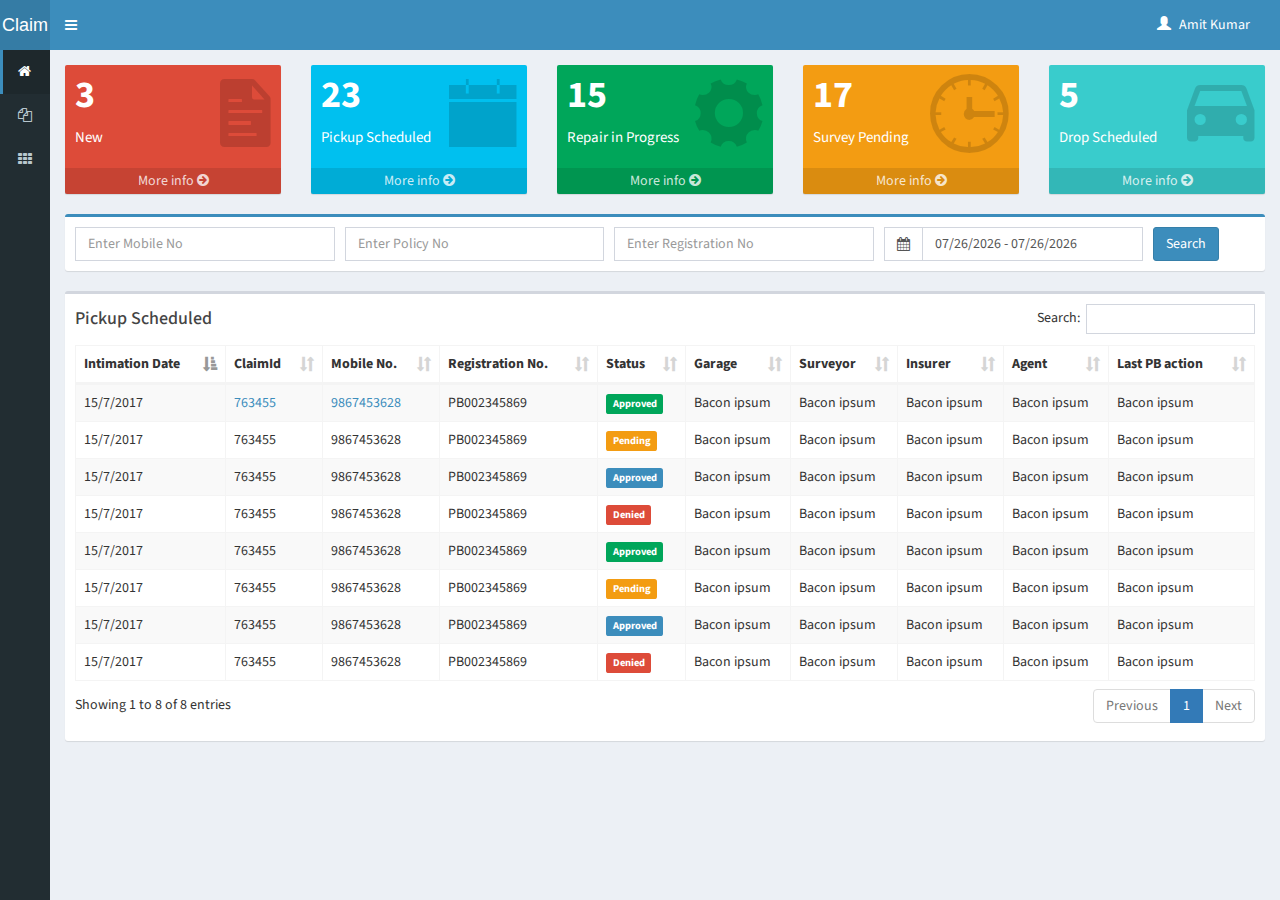
<file: index.html>
﻿<!DOCTYPE html>
<html>
    <head>
    <meta charset="utf-8">
    <meta http-equiv="X-UA-Compatible" content="IE=edge">
    <title>Claim | Dashboard</title>
    <meta content="width=device-width, initial-scale=1, maximum-scale=1, user-scalable=no" name="viewport">
    <link rel="stylesheet" href="Content/css/bootstrap.min.css">
    <link rel="stylesheet" href="Content/css/dataTables.bootstrap.min.css">
    <link rel="stylesheet" href="Content/css/style.css">
    <link rel="stylesheet" href="Content/css/font-awesome.min.css">
    <link rel="stylesheet" href="Content/css/ionicons.min.css">
    <link rel="stylesheet" href="Content/css/AdminLTE.min.css">
    <link rel="stylesheet" href="Content/css/_all-skins.min.css">
    <link rel="stylesheet" href="Content/css/daterangepicker.css">
    <link rel="stylesheet" href="https://fonts.googleapis.com/css?family=Source+Sans+Pro:300,400,600,700,300italic,400italic,600italic">
    <script src="Content/js/jquery.min.js"></script>
    <script src="Content/js/jquery-ui.min.js"></script>
    <script src="Content/js/bootstrap.min.js"></script>
    <script src="Content/js/jquery.dataTables.min.js"></script>
    <script src="Content/js/dataTables.bootstrap.min.js"></script>
    <script src="Content/js/moment.min.js"></script>
    <script src="Content/js/daterangepicker.js"></script>
    <script src="Content/js/adminlte.min.js"></script>
    <script>
        $(function () {
            $('#reservation').daterangepicker()
            $('#example1').DataTable()
        })
    </script>
    </head>
    <body class="hold-transition skin-blue sidebar-mini sidebar-collapse">
    <div class="wrapper">
      <header class="main-header"> <a href="index.html" class="logo"> <span class="logo-mini">Claim</span> <span class="logo-lg">Claim Assistance</span> </a>
        <nav class="navbar navbar-static-top"> <a href="#" class="sidebar-toggle" data-toggle="push-menu" role="button"> <span class="sr-only">Toggle navigation</span> </a>
          <div class="navbar-custom-menu">
            <ul class="nav navbar-nav">
              <li class="dropdown user user-menu"> <a href="#" class="dropdown-toggle" data-toggle="dropdown"> <i class="glyphicon glyphicon-user"></i> <span class="hidden-xs">Amit Kumar</span> </a>
                <ul class="dropdown-menu">
                  <li class="user-footer">
                    <div class="pull-right"> <a href="login.html"><i class="fa fa-sign-out"></i> Sign out</a> </div>
                  </li>
                </ul>
              </li>
            </ul>
          </div>
        </nav>
      </header>
      <aside class="main-sidebar">
        <section class="sidebar">
          <ul class="sidebar-menu" data-widget="tree">
            <li class="active treeview"> <a href="index.html"> <i class="fa fa-home"></i> <span>Home</span> </a> </li>
            <li class="treeview"> <a href="#"> <i class="fa fa-files-o"></i> <span>Sample 1</span> </a> </li>
            <li> <a href="#"> <i class="fa fa-th"></i> <span>Sample 2</span> </a> </li>
          </ul>
        </section>
      </aside>
      <div class="content-wrapper">
        <section class="content dashboard_table">
          <div class="row">
          <div class="col-lg-3 col-xs-6 small_block">
              <div class="small-box bg-red">
                <div class="inner">
                  <h3>3</h3>
                  <p>New</p>
                </div>
                <div class="icon"> <i class="ion ion-document-text"></i> </div>
                <a href="dashboard_new.html" class="small-box-footer">More info <i class="fa fa-arrow-circle-right"></i></a> </div>
            </div>
            <div class="col-lg-3 col-xs-6 small_block">
              <div class="small-box bg-aqua">
                <div class="inner">
                  <h3>23</h3>
                  <p>Pickup Scheduled</p>
                </div>
                <div class="icon"> <i class="ion ion-ios-calendar"></i> </div>
                <a href="index.html" class="small-box-footer">More info <i class="fa fa-arrow-circle-right"></i></a> </div>
            </div>
            <div class="col-lg-3 col-xs-6 small_block">
              <div class="small-box bg-green">
                <div class="inner">
                  <h3>15</h3>
                  <p>Repair in Progress</p>
                </div>
                <div class="icon"> <i class="ion ion-ios-gear"></i> </div>
                <a href="index.html" class="small-box-footer">More info <i class="fa fa-arrow-circle-right"></i></a> </div>
            </div>
            <div class="col-lg-3 col-xs-6 small_block">
              <div class="small-box bg-yellow">
                <div class="inner">
                  <h3>17</h3>
                  <p>Survey Pending</p>
                </div>
                <div class="icon"> <i class="ion ion-clock"></i> </div>
                <a href="index.html" class="small-box-footer">More info <i class="fa fa-arrow-circle-right"></i></a> </div>
            </div>
            
            <div class="col-lg-3 col-xs-6 small_block">
              <div class="small-box bg-teal">
                <div class="inner">
                  <h3>5</h3>
                  <p>Drop Scheduled</p>
                </div>
                <div class="icon"> <i class="ion ion-android-car"></i> </div>
                <a href="index.html" class="small-box-footer">More info <i class="fa fa-arrow-circle-right"></i></a> </div>
            </div>
          </div>
          <div class="row">
            <div class="col-xs-12">
              <div class="box box-primary">
                <form role="form">
                  <div class="box-body">
                    <div class="form-group filter_block">
                      <input type="mobile" class="form-control" id="exampleInputMobile1" placeholder="Enter Mobile No">
                    </div>
                    <div class="form-group filter_block">
                      <input type="text" class="form-control" id="exampleInputMobile1" placeholder="Enter Policy No">
                    </div>
                    <div class="form-group filter_block">
                      <input type="text" class="form-control" id="exampleInputMobile1" placeholder="Enter Registration No">
                    </div>
                    <div class="form-group filter_block">
                      <div class="input-group">
                        <div class="input-group-addon"> <i class="fa fa-calendar"></i> </div>
                        <input type="text" class="form-control pull-right" id="reservation" placeholder="Intimation Date">
                      </div>
                    </div>
                    <div class="form-group filter_block submit_button">
                      <button type="submit" class="btn btn-primary">Search</button>
                    </div>
                  </div>
                </form>
              </div>
              <div class="box">
                <div class="box-header table_header table_hd">
                  <h3 class="box-title">Pickup Scheduled</h3>
                </div>
                <div class="box-body">
                  <table id="example1" class="table table-bordered table-striped">
                    <thead>
                      <tr>
                        <th>Intimation Date</th>
                        <th>ClaimId</th>
                        <th>Mobile No.</th>
                        <th>Registration No.</th>
                        <th>Status</th>
                        <th>Garage</th>
                        <th>Surveyor</th>
                        <th>Insurer</th>
                        <th>Agent</th>
                        <th>Last PB action</th>
                      </tr>
                    </thead>
                    <tbody>
                      <tr>
                        <td>15/7/2017</td>
                        <td><a href="claim_status.html">763455</a></td>
                        <td><a href="customer_view.html">9867453628</a></td>
                        <td>PB002345869</td>
                        <td><span class="label label-success">Approved</span></td>
                        <td>Bacon ipsum</td>
                        <td>Bacon ipsum</td>
                        <td>Bacon ipsum</td>
                        <td>Bacon ipsum</td>
                        <td>Bacon ipsum</td>
                      </tr>
                      <tr>
                        <td>15/7/2017</td>
                        <td>763455</td>
                        <td>9867453628</td>
                        <td>PB002345869</td>
                        <td><span class="label label-warning">Pending</span></td>
                        <td>Bacon ipsum</td>
                        <td>Bacon ipsum</td>
                        <td>Bacon ipsum</td>
                        <td>Bacon ipsum</td>
                        <td>Bacon ipsum</td>
                      </tr>
                      <tr>
                        <td>15/7/2017</td>
                        <td>763455</td>
                        <td>9867453628</td>
                        <td>PB002345869</td>
                        <td><span class="label label-primary">Approved</span></td>
                        <td>Bacon ipsum</td>
                        <td>Bacon ipsum</td>
                        <td>Bacon ipsum</td>
                        <td>Bacon ipsum</td>
                        <td>Bacon ipsum</td>
                      </tr>
                      <tr>
                        <td>15/7/2017</td>
                        <td>763455</td>
                        <td>9867453628</td>
                        <td>PB002345869</td>
                        <td><span class="label label-danger">Denied</span></td>
                        <td>Bacon ipsum</td>
                        <td>Bacon ipsum</td>
                        <td>Bacon ipsum</td>
                        <td>Bacon ipsum</td>
                        <td>Bacon ipsum</td>
                      </tr>
                      <tr>
                        <td>15/7/2017</td>
                        <td>763455</td>
                        <td>9867453628</td>
                        <td>PB002345869</td>
                        <td><span class="label label-success">Approved</span></td>
                        <td>Bacon ipsum</td>
                        <td>Bacon ipsum</td>
                        <td>Bacon ipsum</td>
                        <td>Bacon ipsum</td>
                        <td>Bacon ipsum</td>
                      </tr>
                      <tr>
                        <td>15/7/2017</td>
                        <td>763455</td>
                        <td>9867453628</td>
                        <td>PB002345869</td>
                        <td><span class="label label-warning">Pending</span></td>
                        <td>Bacon ipsum</td>
                        <td>Bacon ipsum</td>
                        <td>Bacon ipsum</td>
                        <td>Bacon ipsum</td>
                        <td>Bacon ipsum</td>
                      </tr>
                      <tr>
                        <td>15/7/2017</td>
                        <td>763455</td>
                        <td>9867453628</td>
                        <td>PB002345869</td>
                        <td><span class="label label-primary">Approved</span></td>
                        <td>Bacon ipsum</td>
                        <td>Bacon ipsum</td>
                        <td>Bacon ipsum</td>
                        <td>Bacon ipsum</td>
                        <td>Bacon ipsum</td>
                      </tr>
                      <tr>
                        <td>15/7/2017</td>
                        <td>763455</td>
                        <td>9867453628</td>
                        <td>PB002345869</td>
                        <td><span class="label label-danger">Denied</span></td>
                        <td>Bacon ipsum</td>
                        <td>Bacon ipsum</td>
                        <td>Bacon ipsum</td>
                        <td>Bacon ipsum</td>
                        <td>Bacon ipsum</td>
                      </tr>
                    </tbody>
                  </table>
                </div>
              </div>
            </div>
          </div>
        </section>
      </div>
      <div class="control-sidebar-bg"></div>
    </div>
</body>
</html>
</file>
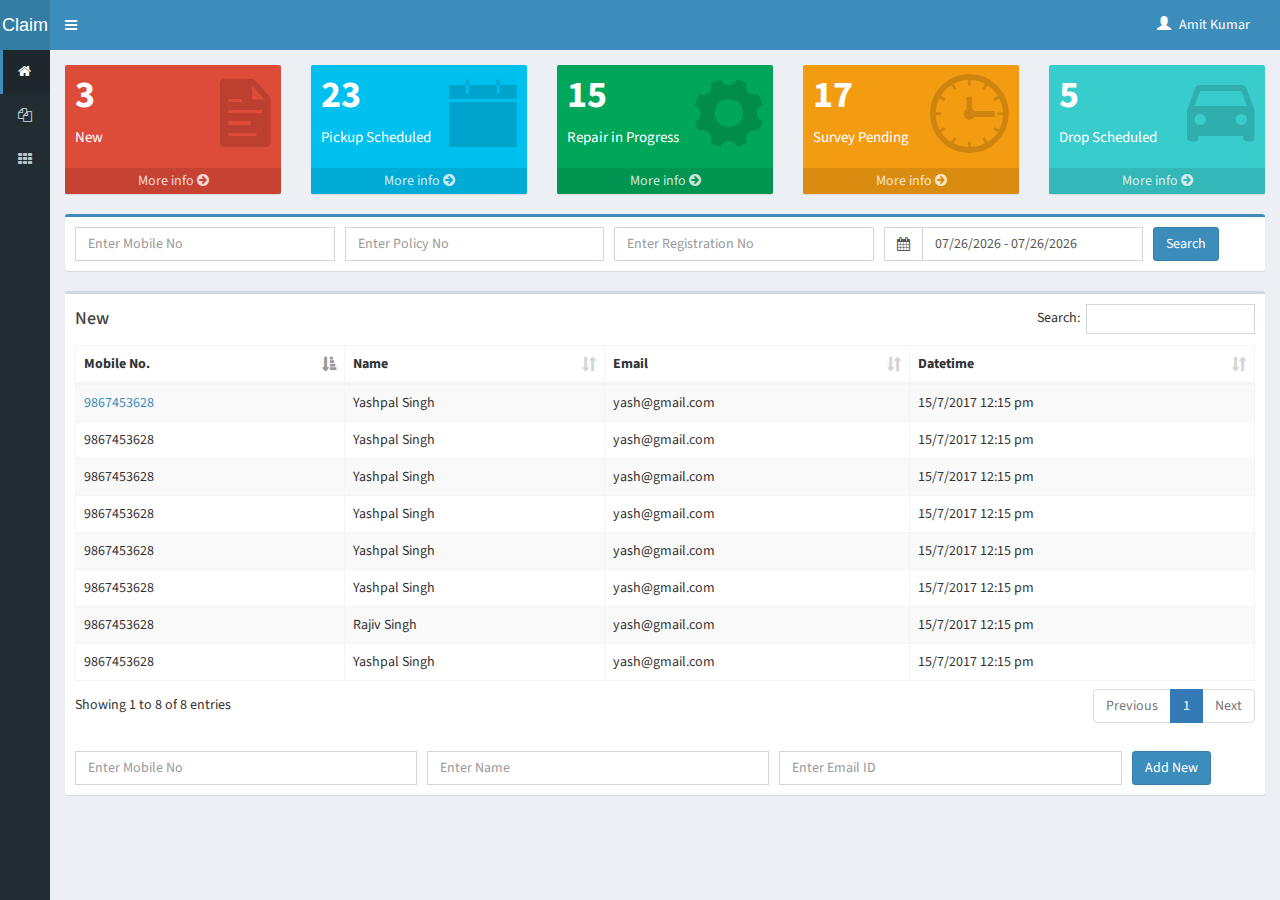
<file: dashboard_new.html>
﻿<!DOCTYPE html>
<html>
    <head>
    <meta charset="utf-8">
    <meta http-equiv="X-UA-Compatible" content="IE=edge">
    <title>Claim | Dashboard</title>
    <meta content="width=device-width, initial-scale=1, maximum-scale=1, user-scalable=no" name="viewport">
    <link rel="stylesheet" href="Content/css/bootstrap.min.css">
    <link rel="stylesheet" href="Content/css/dataTables.bootstrap.min.css">
    <link rel="stylesheet" href="Content/css/style.css">
    <link rel="stylesheet" href="Content/css/font-awesome.min.css">
    <link rel="stylesheet" href="Content/css/ionicons.min.css">
    <link rel="stylesheet" href="Content/css/AdminLTE.min.css">
    <link rel="stylesheet" href="Content/css/_all-skins.min.css">
    <link rel="stylesheet" href="Content/css/daterangepicker.css">
    <link rel="stylesheet" href="https://fonts.googleapis.com/css?family=Source+Sans+Pro:300,400,600,700,300italic,400italic,600italic">
    <script src="Content/js/jquery.min.js"></script>
    <script src="Content/js/jquery-ui.min.js"></script>
    <script src="Content/js/bootstrap.min.js"></script>
    <script src="Content/js/jquery.dataTables.min.js"></script>
    <script src="Content/js/dataTables.bootstrap.min.js"></script>
    <script src="Content/js/moment.min.js"></script>
    <script src="Content/js/daterangepicker.js"></script>
    <script src="Content/js/adminlte.min.js"></script>
    <script>
        $(function () {
            $('#reservation').daterangepicker()
            $('#example1').DataTable()
        })
    </script>
    </head>
    <body class="hold-transition skin-blue sidebar-mini sidebar-collapse">
    <div class="wrapper">
      <header class="main-header"> <a href="index.html" class="logo"> <span class="logo-mini">Claim</span> <span class="logo-lg">Claim Assistance</span> </a>
        <nav class="navbar navbar-static-top"> <a href="#" class="sidebar-toggle" data-toggle="push-menu" role="button"> <span class="sr-only">Toggle navigation</span> </a>
          <div class="navbar-custom-menu">
            <ul class="nav navbar-nav">
              <li class="dropdown user user-menu"> <a href="#" class="dropdown-toggle" data-toggle="dropdown"> <i class="glyphicon glyphicon-user"></i> <span class="hidden-xs">Amit Kumar</span> </a>
                <ul class="dropdown-menu">
                  <li class="user-footer">
                    <div class="pull-right"> <a href="login.html"><i class="fa fa-sign-out"></i> Sign out</a> </div>
                  </li>
                </ul>
              </li>
            </ul>
          </div>
        </nav>
      </header>
      <aside class="main-sidebar">
        <section class="sidebar">
         <ul class="sidebar-menu" data-widget="tree">
            <li class="active treeview"> <a href="index.html"> <i class="fa fa-home"></i> <span>Home</span> </a> </li>
            <li class="treeview"> <a href="#"> <i class="fa fa-files-o"></i> <span>Sample 1</span> </a> </li>
            <li> <a href="#"> <i class="fa fa-th"></i> <span>Sample 2</span> </a> </li>
          </ul>
      </aside>
      <div class="content-wrapper">
        <section class="content dashboard_table">
          <div class="row">
          <div class="col-lg-3 col-xs-6 small_block">
              <div class="small-box bg-red">
                <div class="inner">
                  <h3>3</h3>
                  <p>New</p>
                </div>
                <div class="icon"> <i class="ion ion-document-text"></i> </div>
                <a href="dashboard_new.html" class="small-box-footer">More info <i class="fa fa-arrow-circle-right"></i></a> </div>
            </div>
            <div class="col-lg-3 col-xs-6 small_block">
              <div class="small-box bg-aqua">
                <div class="inner">
                  <h3>23</h3>
                  <p>Pickup Scheduled</p>
                </div>
                <div class="icon"> <i class="ion ion-ios-calendar"></i> </div>
                <a href="index.html" class="small-box-footer">More info <i class="fa fa-arrow-circle-right"></i></a> </div>
            </div>
            <div class="col-lg-3 col-xs-6 small_block">
              <div class="small-box bg-green">
                <div class="inner">
                  <h3>15</h3>
                  <p>Repair in Progress</p>
                </div>
                <div class="icon"> <i class="ion ion-ios-gear"></i> </div>
                <a href="index.html" class="small-box-footer">More info <i class="fa fa-arrow-circle-right"></i></a> </div>
            </div>
            <div class="col-lg-3 col-xs-6 small_block">
              <div class="small-box bg-yellow">
                <div class="inner">
                  <h3>17</h3>
                  <p>Survey Pending</p>
                </div>
                <div class="icon"> <i class="ion ion-clock"></i> </div>
                <a href="index.html" class="small-box-footer">More info <i class="fa fa-arrow-circle-right"></i></a> </div>
            </div>
            
            <div class="col-lg-3 col-xs-6 small_block">
              <div class="small-box bg-teal">
                <div class="inner">
                  <h3>5</h3>
                  <p>Drop Scheduled</p>
                </div>
                <div class="icon"> <i class="ion ion-android-car"></i> </div>
                <a href="index.html" class="small-box-footer">More info <i class="fa fa-arrow-circle-right"></i></a> </div>
            </div>
          </div>
          <div class="row">
            <div class="col-xs-12">
              <div class="box box-primary">
                <form role="form">
                  <div class="box-body">
                    <div class="form-group filter_block">
                      <input type="mobile" class="form-control" id="exampleInputMobile1" placeholder="Enter Mobile No">
                    </div>
                    <div class="form-group filter_block">
                      <input type="text" class="form-control" id="exampleInputMobile1" placeholder="Enter Policy No">
                    </div>
                    <div class="form-group filter_block">
                      <input type="text" class="form-control" id="exampleInputMobile1" placeholder="Enter Registration No">
                    </div>
                    <div class="form-group filter_block">
                      <div class="input-group">
                        <div class="input-group-addon"> <i class="fa fa-calendar"></i> </div>
                        <input type="text" class="form-control pull-right" id="reservation" placeholder="Intimation Date">
                      </div>
                    </div>
                    <div class="form-group filter_block submit_button">
                      <button type="submit" class="btn btn-primary">Search</button>
                    </div>
                  </div>
                </form>
              </div>
              <div class="box">
                <div class="box-header table_header table_hd">
                  <h3 class="box-title">New</h3>
                </div>
                <div class="box-body">
                  <table id="example1" class="table table-bordered table-striped">
                    <thead>
                      <tr>
                        <th>Mobile No.</th>
                        <th>Name</th>
                        <th>Email</th>
                        <th>Datetime</th>
                      </tr>
                    </thead>
                    <tbody>
                      <tr>
                        <td><a href="claim_registration.html">9867453628</a></td>
                        <td>Yashpal Singh</td>
                        <td>yash@gmail.com</td>
                        <td>15/7/2017 12:15 pm</td>
                      </tr>
                      <tr>
                        <td>9867453628</td>
                        <td>Yashpal Singh</td>
                        <td>yash@gmail.com</td>
                        <td>15/7/2017 12:15 pm</td>
                      </tr>
                      <tr>
                        <td>9867453628</td>
                        <td>Yashpal Singh</td>
                        <td>yash@gmail.com</td>
                        <td>15/7/2017 12:15 pm</td>
                      </tr>
                      <tr>
                        <td>9867453628</td>
                        <td>Yashpal Singh</td>
                        <td>yash@gmail.com</td>
                        <td>15/7/2017 12:15 pm</td>
                      </tr>
                      <tr>
                        <td>9867453628</td>
                        <td>Yashpal Singh</td>
                        <td>yash@gmail.com</td>
                        <td>15/7/2017 12:15 pm</td>
                      </tr>
                      <tr>
                        <td>9867453628</td>
                        <td>Yashpal Singh</td>
                        <td>yash@gmail.com</td>
                        <td>15/7/2017 12:15 pm</td>
                      </tr>
                      <tr>
                        <td>9867453628</td>
                        <td>Rajiv Singh</td>
                        <td>yash@gmail.com</td>
                        <td>15/7/2017 12:15 pm</td>
                      </tr>
                      <tr>
                        <td>9867453628</td>
                        <td>Yashpal Singh</td>
                        <td>yash@gmail.com</td>
                        <td>15/7/2017 12:15 pm</td>
                      </tr>
                    </tbody>
                  </table>
                </div>
                <form role="form">
                  <div class="box-body">
                  <div class="form-group filter_blocknew">
                      <input type="mobile" class="form-control" id="exampleInputMobile1" placeholder="Enter Mobile No">
                    </div>
                    <div class="form-group filter_blocknew">
                      <input type="text" class="form-control" id="exampleInputMobile1" placeholder="Enter Name">
                    </div>
                    
                    <div class="form-group filter_blocknew">
                      <input type="text" class="form-control" id="exampleInputMobile1" placeholder="Enter Email ID">
                    </div>
                    <div class="form-group filter_block submit_button">
                      <button type="submit" class="btn btn-primary">Add New</button>
                    </div>
                  </div>
                </form>
              </div>
            </div>
          </div>
        </section>
      </div>
      <div class="control-sidebar-bg"></div>
    </div>
    
</body>
</html>
</file>
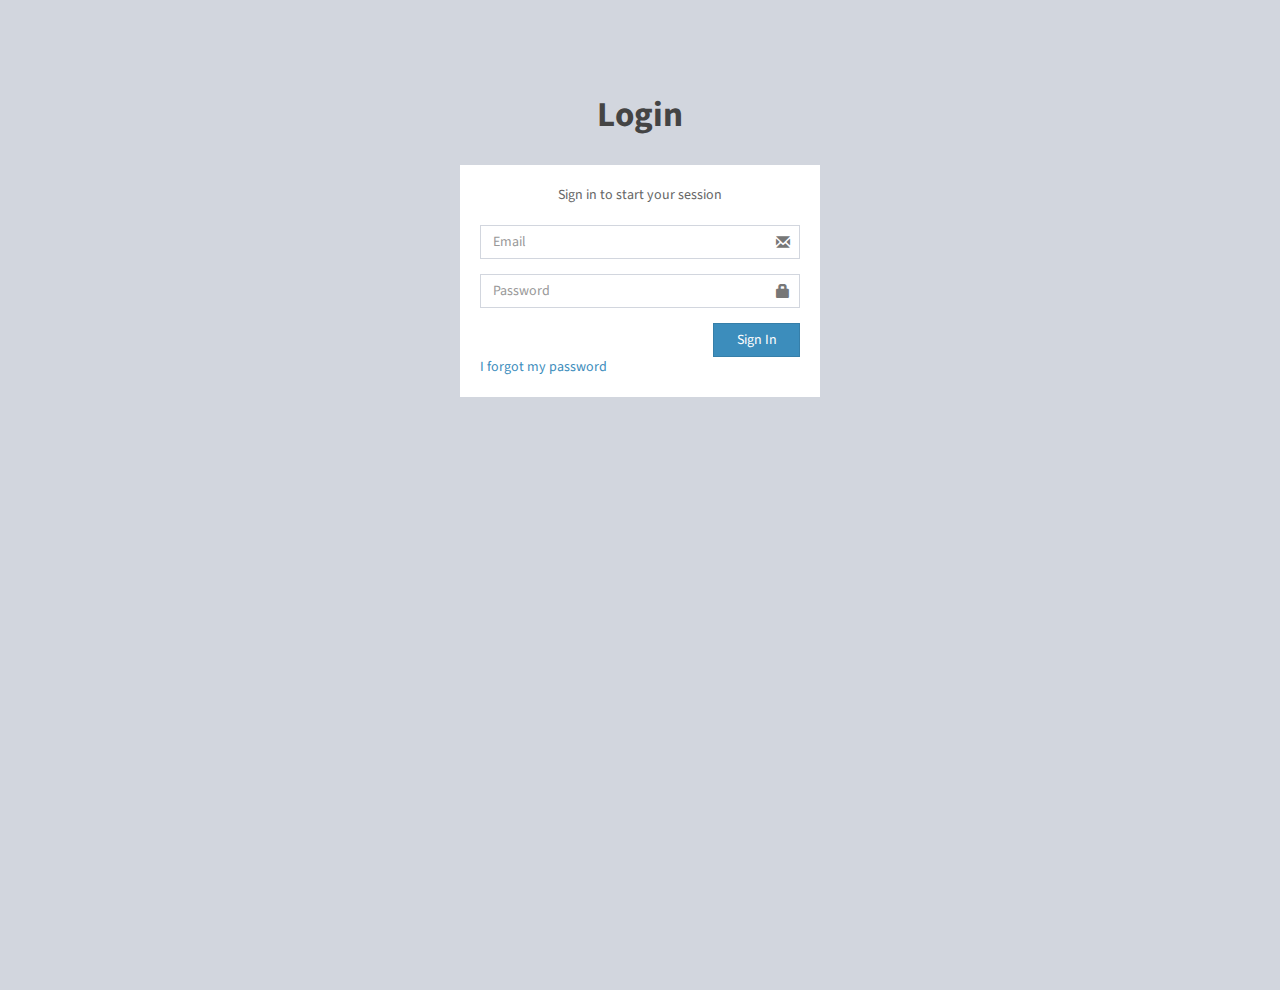
<file: login.html>
﻿<!DOCTYPE html>
<html>
<head>
    <meta charset="utf-8">
    <meta http-equiv="X-UA-Compatible" content="IE=edge">
    <title>Policybazaar.com | Log in</title>
    <meta content="width=device-width, initial-scale=1, maximum-scale=1, user-scalable=no" name="viewport">
    <link rel="stylesheet" href="Content/css/bootstrap.min.css">
    <link rel="stylesheet" href="Content/css/font-awesome.min.css">
    <link rel="stylesheet" href="Content/css/AdminLTE.min.css">

    <script src="Content/js/jquery.min.js"></script>
    <script src="Content/js/bootstrap.min.js"></script>

    <!--[if lt IE 9]>
    <script src="https://oss.maxcdn.com/html5shiv/3.7.3/html5shiv.min.js"></script>
    <script src="https://oss.maxcdn.com/respond/1.4.2/respond.min.js"></script>
    <![endif]-->
    <!-- Google Font -->
    <link rel="stylesheet" href="https://fonts.googleapis.com/css?family=Source+Sans+Pro:300,400,600,700,300italic,400italic,600italic">
</head>
<body class="hold-transition login-page">
    <div class="login-box">
        <div class="login-logo">
            <a href="login.html"><b>Login</b></a>
        </div>
        <div class="login-box-body">
            <p class="login-box-msg">Sign in to start your session</p>
            <form>
                <div class="form-group has-feedback">
                    <input type="email" class="form-control" placeholder="Email">
                    <span class="glyphicon glyphicon-envelope form-control-feedback"></span>
                </div>
                <div class="form-group has-feedback">
                    <input type="password" class="form-control" placeholder="Password">
                    <span class="glyphicon glyphicon-lock form-control-feedback"></span>
                </div>
                <div class="row">
                    <div class="col-xs-8">
                    </div>
                    <div class="col-xs-4">
                        <!--<button type="submit" class="btn btn-primary btn-block btn-flat">Sign In</button>-->
                        <a href="index.html" class="btn btn-primary btn-block btn-flat">Sign In</a>
                    </div>
                </div>
            </form>
            <a href="#">I forgot my password</a><br>
        </div>
    </div>
</body>
</html>
</file>
<file: Content/css/style.css>
@charset "utf-8";
/* CSS Document */

.small_block{width: 20%;}
.dataTables_length{ display:none;}
.blue_bg{ background-color: #3c8dbc !important;}
.table_header{position: absolute;top: 6px;}
.filter_block{ width:22%; float: left;margin: 0 10px 0 0;}
.submit_button{width: auto; margin: 0;}
.table_hd{ position:absolute !important;}
.data_block{ height:auto;}
.navbar-custom-menu{    margin: 0 15px 0 0;}
.navbar-custom-menu>.navbar-nav>li>.dropdown-menu{ width:200px !important;}
.pull-right{text-align: left;display: block;width:100%;}
.pull-right a i{ margin:0 0 0 0;}
.radio_button{position:relative; display: inline; margin-top: 10px; margin-bottom:10px; margin:0 30px 0 0;}
.radio_button label{ font-weight:normal;}
.radio_button input[type=radio]{margin: 0; margin-top:0; line-height: normal; vertical-align: middle;}
.radio_btn{ margin:0 10px 0 0;}
.topfilter_block{ margin-bottom:0;line-height: 46px;}
.input_block{ margin-bottom:0;margin: 6px 0 0 0;}
.submit_nw_btn{/*padding: 6px 19px;*/margin: 0 4px 0 0; padding:6px 22px;}
.select_data{text-align: center;border-top: none;padding-top: 0;}
.register_block{ position: relative; margin: 11px 0 0 0;text-align: center;}
.or_text{ font-size: 18px;position: absolute;left: 46%;top: -28%; background: #ececec;border-radius: 100%;padding: 7px 10px;}
.register_button{ margin:20px 0 10px 0;}
.data_search{ margin-bottom:30px;}
.pull-right-data{text-align: left;float: right;}
.customer_data{padding-left: 0;margin-bottom: 0;}
.customer_data>.list-group-item{position: relative;display: block;padding: 6px 15px;margin-bottom: -1px;background-color: #fff;border: 1px solid #ddd; border-left: 1px solid #ddd !important; border-right:1px solid #ddd !important;  padding-left:7px !important; padding-right:7px !important;}
.data_block{ padding:0 !important;}
.checkbox>label{padding-left:0 !important;}
.checkbox>label>div.icheckbox_flat-green{ margin-right: 7px;}
.garage_blockright{display: inline-block; float: right;}
.garage_block{ display:inline-block;}
.call_icon{ font-size:19px !important;position: absolute; right: 30px; top: 6px; color:#00a65a !important; cursor:pointer;}
.dashboard_table{ padding:15px!important;}
.filter_blocknew {width:29%;float: left;margin: 0 10px 0 0;}
.button_sec{ width: 10%;display: inline-block;text-align: center; margin: 10px 0;}
.submit_block{text-align: center;}
.floating_block{position:fixed; width:22%;}
.customer_viewsearch{float: right;width: auto; margin: 10px 0;}
.filter_txt{text-align: left;padding: 0 8px 0 0;font-weight: 600;}
.data_mode{display: block;}
</file>
<file: Content/css/daterangepicker.css>
.daterangepicker {
  position: absolute;
  color: inherit;
  background-color: #fff;
  border-radius: 4px;
  width: 278px;
  padding: 4px;
  margin-top: 1px;
  top: 100px;
  left: 20px;
  /* Calendars */ }
  .daterangepicker:before, .daterangepicker:after {
    position: absolute;
    display: inline-block;
    border-bottom-color: rgba(0, 0, 0, 0.2);
    content: ''; }
  .daterangepicker:before {
    top: -7px;
    border-right: 7px solid transparent;
    border-left: 7px solid transparent;
    border-bottom: 7px solid #ccc; }
  .daterangepicker:after {
    top: -6px;
    border-right: 6px solid transparent;
    border-bottom: 6px solid #fff;
    border-left: 6px solid transparent; }
  .daterangepicker.opensleft:before {
    right: 9px; }
  .daterangepicker.opensleft:after {
    right: 10px; }
  .daterangepicker.openscenter:before {
    left: 0;
    right: 0;
    width: 0;
    margin-left: auto;
    margin-right: auto; }
  .daterangepicker.openscenter:after {
    left: 0;
    right: 0;
    width: 0;
    margin-left: auto;
    margin-right: auto; }
  .daterangepicker.opensright:before {
    left: 9px; }
  .daterangepicker.opensright:after {
    left: 10px; }
  .daterangepicker.dropup {
    margin-top: -5px; }
    .daterangepicker.dropup:before {
      top: initial;
      bottom: -7px;
      border-bottom: initial;
      border-top: 7px solid #ccc; }
    .daterangepicker.dropup:after {
      top: initial;
      bottom: -6px;
      border-bottom: initial;
      border-top: 6px solid #fff; }
  .daterangepicker.dropdown-menu {
    max-width: none;
    z-index: 3001; }
  .daterangepicker.single .ranges, .daterangepicker.single .calendar {
    float: none; }
  .daterangepicker.show-calendar .calendar {
    display: block; }
  .daterangepicker .calendar {
    display: none;
    max-width: 270px;
    margin: 4px; }
    .daterangepicker .calendar.single .calendar-table {
      border: none; }
    .daterangepicker .calendar th, .daterangepicker .calendar td {
      white-space: nowrap;
      text-align: center;
      min-width: 32px; }
  .daterangepicker .calendar-table {
    border: 1px solid #fff;
    padding: 4px;
    border-radius: 4px;
    background-color: #fff; }
  .daterangepicker table {
    width: 100%;
    margin: 0; }
  .daterangepicker td, .daterangepicker th {
    text-align: center;
    width: 20px;
    height: 20px;
    border-radius: 4px;
    border: 1px solid transparent;
    white-space: nowrap;
    cursor: pointer; }
    .daterangepicker td.available:hover, .daterangepicker th.available:hover {
      background-color: #eee;
      border-color: transparent;
      color: inherit; }
    .daterangepicker td.week, .daterangepicker th.week {
      font-size: 80%;
      color: #ccc; }
  .daterangepicker td.off, .daterangepicker td.off.in-range, .daterangepicker td.off.start-date, .daterangepicker td.off.end-date {
    background-color: #fff;
    border-color: transparent;
    color: #999; }
  .daterangepicker td.in-range {
    background-color: #ebf4f8;
    border-color: transparent;
    color: #000;
    border-radius: 0; }
  .daterangepicker td.start-date {
    border-radius: 4px 0 0 4px; }
  .daterangepicker td.end-date {
    border-radius: 0 4px 4px 0; }
  .daterangepicker td.start-date.end-date {
    border-radius: 4px; }
  .daterangepicker td.active, .daterangepicker td.active:hover {
    background-color: #357ebd;
    border-color: transparent;
    color: #fff; }
  .daterangepicker th.month {
    width: auto; }
  .daterangepicker td.disabled, .daterangepicker option.disabled {
    color: #999;
    cursor: not-allowed;
    text-decoration: line-through; }
  .daterangepicker select.monthselect, .daterangepicker select.yearselect {
    font-size: 12px;
    padding: 1px;
    height: auto;
    margin: 0;
    cursor: default; }
  .daterangepicker select.monthselect {
    margin-right: 2%;
    width: 56%; }
  .daterangepicker select.yearselect {
    width: 40%; }
  .daterangepicker select.hourselect, .daterangepicker select.minuteselect, .daterangepicker select.secondselect, .daterangepicker select.ampmselect {
    width: 50px;
    margin-bottom: 0; }
  .daterangepicker .input-mini {
    border: 1px solid #ccc;
    border-radius: 4px;
    color: #555;
    height: 30px;
    line-height: 30px;
    display: block;
    vertical-align: middle;
    margin: 0 0 5px 0;
    padding: 0 6px 0 28px;
    width: 100%; }
    .daterangepicker .input-mini.active {
      border: 1px solid #08c;
      border-radius: 4px; }
  .daterangepicker .daterangepicker_input {
    position: relative; }
    .daterangepicker .daterangepicker_input i {
      position: absolute;
      left: 8px;
      top: 8px; }
  .daterangepicker.rtl .input-mini {
    padding-right: 28px;
    padding-left: 6px; }
  .daterangepicker.rtl .daterangepicker_input i {
    left: auto;
    right: 8px; }
  .daterangepicker .calendar-time {
    text-align: center;
    margin: 5px auto;
    line-height: 30px;
    position: relative;
    padding-left: 28px; }
    .daterangepicker .calendar-time select.disabled {
      color: #ccc;
      cursor: not-allowed; }

.ranges {
  font-size: 11px;
  float: none;
  margin: 4px;
  text-align: left; }
  .ranges ul {
    list-style: none;
    margin: 0 auto;
    padding: 0;
    width: 100%; }
  .ranges li {
    font-size: 13px;
    background-color: #f5f5f5;
    border: 1px solid #f5f5f5;
    border-radius: 4px;
    color: #08c;
    padding: 3px 12px;
    margin-bottom: 8px;
    cursor: pointer; }
    .ranges li:hover {
      background-color: #08c;
      border: 1px solid #08c;
      color: #fff; }
    .ranges li.active {
      background-color: #08c;
      border: 1px solid #08c;
      color: #fff; }

/*  Larger Screen Styling */
@media (min-width: 564px) {
  .daterangepicker {
    width: auto; }
    .daterangepicker .ranges ul {
      width: 160px; }
    .daterangepicker.single .ranges ul {
      width: 100%; }
    .daterangepicker.single .calendar.left {
      clear: none; }
    .daterangepicker.single.ltr .ranges, .daterangepicker.single.ltr .calendar {
      float: left; }
    .daterangepicker.single.rtl .ranges, .daterangepicker.single.rtl .calendar {
      float: right; }
    .daterangepicker.ltr {
      direction: ltr;
      text-align: left; }
      .daterangepicker.ltr .calendar.left {
        clear: left;
        margin-right: 0; }
        .daterangepicker.ltr .calendar.left .calendar-table {
          border-right: none;
          border-top-right-radius: 0;
          border-bottom-right-radius: 0; }
      .daterangepicker.ltr .calendar.right {
        margin-left: 0; }
        .daterangepicker.ltr .calendar.right .calendar-table {
          border-left: none;
          border-top-left-radius: 0;
          border-bottom-left-radius: 0; }
      .daterangepicker.ltr .left .daterangepicker_input {
        padding-right: 12px; }
      .daterangepicker.ltr .calendar.left .calendar-table {
        padding-right: 12px; }
      .daterangepicker.ltr .ranges, .daterangepicker.ltr .calendar {
        float: left; }
    .daterangepicker.rtl {
      direction: rtl;
      text-align: right; }
      .daterangepicker.rtl .calendar.left {
        clear: right;
        margin-left: 0; }
        .daterangepicker.rtl .calendar.left .calendar-table {
          border-left: none;
          border-top-left-radius: 0;
          border-bottom-left-radius: 0; }
      .daterangepicker.rtl .calendar.right {
        margin-right: 0; }
        .daterangepicker.rtl .calendar.right .calendar-table {
          border-right: none;
          border-top-right-radius: 0;
          border-bottom-right-radius: 0; }
      .daterangepicker.rtl .left .daterangepicker_input {
        padding-left: 12px; }
      .daterangepicker.rtl .calendar.left .calendar-table {
        padding-left: 12px; }
      .daterangepicker.rtl .ranges, .daterangepicker.rtl .calendar {
        text-align: right;
        float: right; } }
@media (min-width: 730px) {
  .daterangepicker .ranges {
    width: auto; }
  .daterangepicker.ltr .ranges {
    float: left; }
  .daterangepicker.rtl .ranges {
    float: right; }
  .daterangepicker .calendar.left {
    clear: none !important; } }
</file>
<file: Content/css/_all-skins.min.css>
.skin-blue .main-header .navbar{background-color:#3c8dbc}.skin-blue .main-header .navbar .nav>li>a{color:#fff}.skin-blue .main-header .navbar .nav>li>a:hover,.skin-blue .main-header .navbar .nav>li>a:active,.skin-blue .main-header .navbar .nav>li>a:focus,.skin-blue .main-header .navbar .nav .open>a,.skin-blue .main-header .navbar .nav .open>a:hover,.skin-blue .main-header .navbar .nav .open>a:focus,.skin-blue .main-header .navbar .nav>.active>a{background:rgba(0,0,0,0.1);color:#f6f6f6}.skin-blue .main-header .navbar .sidebar-toggle{color:#fff}.skin-blue .main-header .navbar .sidebar-toggle:hover{color:#f6f6f6;background:rgba(0,0,0,0.1)}.skin-blue .main-header .navbar .sidebar-toggle{color:#fff}.skin-blue .main-header .navbar .sidebar-toggle:hover{background-color:#367fa9}@media (max-width:767px){.skin-blue .main-header .navbar .dropdown-menu li.divider{background-color:rgba(255,255,255,0.1)}.skin-blue .main-header .navbar .dropdown-menu li a{color:#fff}.skin-blue .main-header .navbar .dropdown-menu li a:hover{background:#367fa9}}.skin-blue .main-header .logo{background-color:#367fa9;color:#fff;border-bottom:0 solid transparent}.skin-blue .main-header .logo:hover{background-color:#357ca5}.skin-blue .main-header li.user-header{background-color:#3c8dbc}.skin-blue .content-header{background:transparent}.skin-blue .wrapper,.skin-blue .main-sidebar,.skin-blue .left-side{background-color:#222d32}.skin-blue .user-panel>.info,.skin-blue .user-panel>.info>a{color:#fff}.skin-blue .sidebar-menu>li.header{color:#4b646f;background:#1a2226}.skin-blue .sidebar-menu>li>a{border-left:3px solid transparent}.skin-blue .sidebar-menu>li:hover>a,.skin-blue .sidebar-menu>li.active>a,.skin-blue .sidebar-menu>li.menu-open>a{color:#fff;background:#1e282c}.skin-blue .sidebar-menu>li.active>a{border-left-color:#3c8dbc}.skin-blue .sidebar-menu>li>.treeview-menu{margin:0 1px;background:#2c3b41}.skin-blue .sidebar a{color:#b8c7ce}.skin-blue .sidebar a:hover{text-decoration:none}.skin-blue .sidebar-menu .treeview-menu>li>a{color:#8aa4af}.skin-blue .sidebar-menu .treeview-menu>li.active>a,.skin-blue .sidebar-menu .treeview-menu>li>a:hover{color:#fff}.skin-blue .sidebar-form{border-radius:3px;border:1px solid #374850;margin:10px 10px}.skin-blue .sidebar-form input[type="text"],.skin-blue .sidebar-form .btn{box-shadow:none;background-color:#374850;border:1px solid transparent;height:35px}.skin-blue .sidebar-form input[type="text"]{color:#666;border-top-left-radius:2px;border-top-right-radius:0;border-bottom-right-radius:0;border-bottom-left-radius:2px}.skin-blue .sidebar-form input[type="text"]:focus,.skin-blue .sidebar-form input[type="text"]:focus+.input-group-btn .btn{background-color:#fff;color:#666}.skin-blue .sidebar-form input[type="text"]:focus+.input-group-btn .btn{border-left-color:#fff}.skin-blue .sidebar-form .btn{color:#999;border-top-left-radius:0;border-top-right-radius:2px;border-bottom-right-radius:2px;border-bottom-left-radius:0}.skin-blue.layout-top-nav .main-header>.logo{background-color:#3c8dbc;color:#fff;border-bottom:0 solid transparent}.skin-blue.layout-top-nav .main-header>.logo:hover{background-color:#3b8ab8}.skin-blue-light .main-header .navbar{background-color:#3c8dbc}.skin-blue-light .main-header .navbar .nav>li>a{color:#fff}.skin-blue-light .main-header .navbar .nav>li>a:hover,.skin-blue-light .main-header .navbar .nav>li>a:active,.skin-blue-light .main-header .navbar .nav>li>a:focus,.skin-blue-light .main-header .navbar .nav .open>a,.skin-blue-light .main-header .navbar .nav .open>a:hover,.skin-blue-light .main-header .navbar .nav .open>a:focus,.skin-blue-light .main-header .navbar .nav>.active>a{background:rgba(0,0,0,0.1);color:#f6f6f6}.skin-blue-light .main-header .navbar .sidebar-toggle{color:#fff}.skin-blue-light .main-header .navbar .sidebar-toggle:hover{color:#f6f6f6;background:rgba(0,0,0,0.1)}.skin-blue-light .main-header .navbar .sidebar-toggle{color:#fff}.skin-blue-light .main-header .navbar .sidebar-toggle:hover{background-color:#367fa9}@media (max-width:767px){.skin-blue-light .main-header .navbar .dropdown-menu li.divider{background-color:rgba(255,255,255,0.1)}.skin-blue-light .main-header .navbar .dropdown-menu li a{color:#fff}.skin-blue-light .main-header .navbar .dropdown-menu li a:hover{background:#367fa9}}.skin-blue-light .main-header .logo{background-color:#3c8dbc;color:#fff;border-bottom:0 solid transparent}.skin-blue-light .main-header .logo:hover{background-color:#3b8ab8}.skin-blue-light .main-header li.user-header{background-color:#3c8dbc}.skin-blue-light .content-header{background:transparent}.skin-blue-light .wrapper,.skin-blue-light .main-sidebar,.skin-blue-light .left-side{background-color:#f9fafc}.skin-blue-light .main-sidebar{border-right:1px solid #d2d6de}.skin-blue-light .user-panel>.info,.skin-blue-light .user-panel>.info>a{color:#444}.skin-blue-light .sidebar-menu>li{-webkit-transition:border-left-color .3s ease;-o-transition:border-left-color .3s ease;transition:border-left-color .3s ease}.skin-blue-light .sidebar-menu>li.header{color:#848484;background:#f9fafc}.skin-blue-light .sidebar-menu>li>a{border-left:3px solid transparent;font-weight:600}.skin-blue-light .sidebar-menu>li:hover>a,.skin-blue-light .sidebar-menu>li.active>a{color:#000;background:#f4f4f5}.skin-blue-light .sidebar-menu>li.active{border-left-color:#3c8dbc}.skin-blue-light .sidebar-menu>li.active>a{font-weight:600}.skin-blue-light .sidebar-menu>li>.treeview-menu{background:#f4f4f5}.skin-blue-light .sidebar a{color:#444}.skin-blue-light .sidebar a:hover{text-decoration:none}.skin-blue-light .sidebar-menu .treeview-menu>li>a{color:#777}.skin-blue-light .sidebar-menu .treeview-menu>li.active>a,.skin-blue-light .sidebar-menu .treeview-menu>li>a:hover{color:#000}.skin-blue-light .sidebar-menu .treeview-menu>li.active>a{font-weight:600}.skin-blue-light .sidebar-form{border-radius:3px;border:1px solid #d2d6de;margin:10px 10px}.skin-blue-light .sidebar-form input[type="text"],.skin-blue-light .sidebar-form .btn{box-shadow:none;background-color:#fff;border:1px solid transparent;height:35px}.skin-blue-light .sidebar-form input[type="text"]{color:#666;border-top-left-radius:2px;border-top-right-radius:0;border-bottom-right-radius:0;border-bottom-left-radius:2px}.skin-blue-light .sidebar-form input[type="text"]:focus,.skin-blue-light .sidebar-form input[type="text"]:focus+.input-group-btn .btn{background-color:#fff;color:#666}.skin-blue-light .sidebar-form input[type="text"]:focus+.input-group-btn .btn{border-left-color:#fff}.skin-blue-light .sidebar-form .btn{color:#999;border-top-left-radius:0;border-top-right-radius:2px;border-bottom-right-radius:2px;border-bottom-left-radius:0}@media (min-width:768px){.skin-blue-light.sidebar-mini.sidebar-collapse .sidebar-menu>li>.treeview-menu{border-left:1px solid #d2d6de}}.skin-blue-light .main-footer{border-top-color:#d2d6de}.skin-blue.layout-top-nav .main-header>.logo{background-color:#3c8dbc;color:#fff;border-bottom:0 solid transparent}.skin-blue.layout-top-nav .main-header>.logo:hover{background-color:#3b8ab8}.skin-black .main-header{-webkit-box-shadow:0 1px 1px rgba(0,0,0,0.05);box-shadow:0 1px 1px rgba(0,0,0,0.05)}.skin-black .main-header .navbar-toggle{color:#333}.skin-black .main-header .navbar-brand{color:#333;border-right:1px solid #eee}.skin-black .main-header .navbar{background-color:#fff}.skin-black .main-header .navbar .nav>li>a{color:#333}.skin-black .main-header .navbar .nav>li>a:hover,.skin-black .main-header .navbar .nav>li>a:active,.skin-black .main-header .navbar .nav>li>a:focus,.skin-black .main-header .navbar .nav .open>a,.skin-black .main-header .navbar .nav .open>a:hover,.skin-black .main-header .navbar .nav .open>a:focus,.skin-black .main-header .navbar .nav>.active>a{background:#fff;color:#999}.skin-black .main-header .navbar .sidebar-toggle{color:#333}.skin-black .main-header .navbar .sidebar-toggle:hover{color:#999;background:#fff}.skin-black .main-header .navbar>.sidebar-toggle{color:#333;border-right:1px solid #eee}.skin-black .main-header .navbar .navbar-nav>li>a{border-right:1px solid #eee}.skin-black .main-header .navbar .navbar-custom-menu .navbar-nav>li>a,.skin-black .main-header .navbar .navbar-right>li>a{border-left:1px solid #eee;border-right-width:0}.skin-black .main-header>.logo{background-color:#fff;color:#333;border-bottom:0 solid transparent;border-right:1px solid #eee}.skin-black .main-header>.logo:hover{background-color:#fcfcfc}@media (max-width:767px){.skin-black .main-header>.logo{background-color:#222;color:#fff;border-bottom:0 solid transparent;border-right:none}.skin-black .main-header>.logo:hover{background-color:#1f1f1f}}.skin-black .main-header li.user-header{background-color:#222}.skin-black .content-header{background:transparent;box-shadow:none}.skin-black .wrapper,.skin-black .main-sidebar,.skin-black .left-side{background-color:#222d32}.skin-black .user-panel>.info,.skin-black .user-panel>.info>a{color:#fff}.skin-black .sidebar-menu>li.header{color:#4b646f;background:#1a2226}.skin-black .sidebar-menu>li>a{border-left:3px solid transparent}.skin-black .sidebar-menu>li:hover>a,.skin-black .sidebar-menu>li.active>a,.skin-black .sidebar-menu>li.menu-open>a{color:#fff;background:#1e282c}.skin-black .sidebar-menu>li.active>a{border-left-color:#fff}.skin-black .sidebar-menu>li>.treeview-menu{margin:0 1px;background:#2c3b41}.skin-black .sidebar a{color:#b8c7ce}.skin-black .sidebar a:hover{text-decoration:none}.skin-black .sidebar-menu .treeview-menu>li>a{color:#8aa4af}.skin-black .sidebar-menu .treeview-menu>li.active>a,.skin-black .sidebar-menu .treeview-menu>li>a:hover{color:#fff}.skin-black .sidebar-form{border-radius:3px;border:1px solid #374850;margin:10px 10px}.skin-black .sidebar-form input[type="text"],.skin-black .sidebar-form .btn{box-shadow:none;background-color:#374850;border:1px solid transparent;height:35px}.skin-black .sidebar-form input[type="text"]{color:#666;border-top-left-radius:2px;border-top-right-radius:0;border-bottom-right-radius:0;border-bottom-left-radius:2px}.skin-black .sidebar-form input[type="text"]:focus,.skin-black .sidebar-form input[type="text"]:focus+.input-group-btn .btn{background-color:#fff;color:#666}.skin-black .sidebar-form input[type="text"]:focus+.input-group-btn .btn{border-left-color:#fff}.skin-black .sidebar-form .btn{color:#999;border-top-left-radius:0;border-top-right-radius:2px;border-bottom-right-radius:2px;border-bottom-left-radius:0}.skin-black .pace .pace-progress{background:#222}.skin-black .pace .pace-activity{border-top-color:#222;border-left-color:#222}.skin-black-light .main-header{border-bottom:1px solid #d2d6de}.skin-black-light .main-header .navbar-toggle{color:#333}.skin-black-light .main-header .navbar-brand{color:#333;border-right:1px solid #d2d6de}.skin-black-light .main-header .navbar{background-color:#fff}.skin-black-light .main-header .navbar .nav>li>a{color:#333}.skin-black-light .main-header .navbar .nav>li>a:hover,.skin-black-light .main-header .navbar .nav>li>a:active,.skin-black-light .main-header .navbar .nav>li>a:focus,.skin-black-light .main-header .navbar .nav .open>a,.skin-black-light .main-header .navbar .nav .open>a:hover,.skin-black-light .main-header .navbar .nav .open>a:focus,.skin-black-light .main-header .navbar .nav>.active>a{background:#fff;color:#999}.skin-black-light .main-header .navbar .sidebar-toggle{color:#333}.skin-black-light .main-header .navbar .sidebar-toggle:hover{color:#999;background:#fff}.skin-black-light .main-header .navbar>.sidebar-toggle{color:#333;border-right:1px solid #d2d6de}.skin-black-light .main-header .navbar .navbar-nav>li>a{border-right:1px solid #d2d6de}.skin-black-light .main-header .navbar .navbar-custom-menu .navbar-nav>li>a,.skin-black-light .main-header .navbar .navbar-right>li>a{border-left:1px solid #d2d6de;border-right-width:0}.skin-black-light .main-header>.logo{background-color:#fff;color:#333;border-bottom:0 solid transparent;border-right:1px solid #d2d6de}.skin-black-light .main-header>.logo:hover{background-color:#fcfcfc}@media (max-width:767px){.skin-black-light .main-header>.logo{background-color:#222;color:#fff;border-bottom:0 solid transparent;border-right:none}.skin-black-light .main-header>.logo:hover{background-color:#1f1f1f}}.skin-black-light .main-header li.user-header{background-color:#222}.skin-black-light .content-header{background:transparent;box-shadow:none}.skin-black-light .wrapper,.skin-black-light .main-sidebar,.skin-black-light .left-side{background-color:#f9fafc}.skin-black-light .main-sidebar{border-right:1px solid #d2d6de}.skin-black-light .user-panel>.info,.skin-black-light .user-panel>.info>a{color:#444}.skin-black-light .sidebar-menu>li{-webkit-transition:border-left-color .3s ease;-o-transition:border-left-color .3s ease;transition:border-left-color .3s ease}.skin-black-light .sidebar-menu>li.header{color:#848484;background:#f9fafc}.skin-black-light .sidebar-menu>li>a{border-left:3px solid transparent;font-weight:600}.skin-black-light .sidebar-menu>li:hover>a,.skin-black-light .sidebar-menu>li.active>a{color:#000;background:#f4f4f5}.skin-black-light .sidebar-menu>li.active{border-left-color:#fff}.skin-black-light .sidebar-menu>li.active>a{font-weight:600}.skin-black-light .sidebar-menu>li>.treeview-menu{background:#f4f4f5}.skin-black-light .sidebar a{color:#444}.skin-black-light .sidebar a:hover{text-decoration:none}.skin-black-light .sidebar-menu .treeview-menu>li>a{color:#777}.skin-black-light .sidebar-menu .treeview-menu>li.active>a,.skin-black-light .sidebar-menu .treeview-menu>li>a:hover{color:#000}.skin-black-light .sidebar-menu .treeview-menu>li.active>a{font-weight:600}.skin-black-light .sidebar-form{border-radius:3px;border:1px solid #d2d6de;margin:10px 10px}.skin-black-light .sidebar-form input[type="text"],.skin-black-light .sidebar-form .btn{box-shadow:none;background-color:#fff;border:1px solid transparent;height:35px}.skin-black-light .sidebar-form input[type="text"]{color:#666;border-top-left-radius:2px;border-top-right-radius:0;border-bottom-right-radius:0;border-bottom-left-radius:2px}.skin-black-light .sidebar-form input[type="text"]:focus,.skin-black-light .sidebar-form input[type="text"]:focus+.input-group-btn .btn{background-color:#fff;color:#666}.skin-black-light .sidebar-form input[type="text"]:focus+.input-group-btn .btn{border-left-color:#fff}.skin-black-light .sidebar-form .btn{color:#999;border-top-left-radius:0;border-top-right-radius:2px;border-bottom-right-radius:2px;border-bottom-left-radius:0}@media (min-width:768px){.skin-black-light.sidebar-mini.sidebar-collapse .sidebar-menu>li>.treeview-menu{border-left:1px solid #d2d6de}}.skin-green .main-header .navbar{background-color:#00a65a}.skin-green .main-header .navbar .nav>li>a{color:#fff}.skin-green .main-header .navbar .nav>li>a:hover,.skin-green .main-header .navbar .nav>li>a:active,.skin-green .main-header .navbar .nav>li>a:focus,.skin-green .main-header .navbar .nav .open>a,.skin-green .main-header .navbar .nav .open>a:hover,.skin-green .main-header .navbar .nav .open>a:focus,.skin-green .main-header .navbar .nav>.active>a{background:rgba(0,0,0,0.1);color:#f6f6f6}.skin-green .main-header .navbar .sidebar-toggle{color:#fff}.skin-green .main-header .navbar .sidebar-toggle:hover{color:#f6f6f6;background:rgba(0,0,0,0.1)}.skin-green .main-header .navbar .sidebar-toggle{color:#fff}.skin-green .main-header .navbar .sidebar-toggle:hover{background-color:#008d4c}@media (max-width:767px){.skin-green .main-header .navbar .dropdown-menu li.divider{background-color:rgba(255,255,255,0.1)}.skin-green .main-header .navbar .dropdown-menu li a{color:#fff}.skin-green .main-header .navbar .dropdown-menu li a:hover{background:#008d4c}}.skin-green .main-header .logo{background-color:#008d4c;color:#fff;border-bottom:0 solid transparent}.skin-green .main-header .logo:hover{background-color:#008749}.skin-green .main-header li.user-header{background-color:#00a65a}.skin-green .content-header{background:transparent}.skin-green .wrapper,.skin-green .main-sidebar,.skin-green .left-side{background-color:#222d32}.skin-green .user-panel>.info,.skin-green .user-panel>.info>a{color:#fff}.skin-green .sidebar-menu>li.header{color:#4b646f;background:#1a2226}.skin-green .sidebar-menu>li>a{border-left:3px solid transparent}.skin-green .sidebar-menu>li:hover>a,.skin-green .sidebar-menu>li.active>a,.skin-green .sidebar-menu>li.menu-open>a{color:#fff;background:#1e282c}.skin-green .sidebar-menu>li.active>a{border-left-color:#00a65a}.skin-green .sidebar-menu>li>.treeview-menu{margin:0 1px;background:#2c3b41}.skin-green .sidebar a{color:#b8c7ce}.skin-green .sidebar a:hover{text-decoration:none}.skin-green .sidebar-menu .treeview-menu>li>a{color:#8aa4af}.skin-green .sidebar-menu .treeview-menu>li.active>a,.skin-green .sidebar-menu .treeview-menu>li>a:hover{color:#fff}.skin-green .sidebar-form{border-radius:3px;border:1px solid #374850;margin:10px 10px}.skin-green .sidebar-form input[type="text"],.skin-green .sidebar-form .btn{box-shadow:none;background-color:#374850;border:1px solid transparent;height:35px}.skin-green .sidebar-form input[type="text"]{color:#666;border-top-left-radius:2px;border-top-right-radius:0;border-bottom-right-radius:0;border-bottom-left-radius:2px}.skin-green .sidebar-form input[type="text"]:focus,.skin-green .sidebar-form input[type="text"]:focus+.input-group-btn .btn{background-color:#fff;color:#666}.skin-green .sidebar-form input[type="text"]:focus+.input-group-btn .btn{border-left-color:#fff}.skin-green .sidebar-form .btn{color:#999;border-top-left-radius:0;border-top-right-radius:2px;border-bottom-right-radius:2px;border-bottom-left-radius:0}.skin-green-light .main-header .navbar{background-color:#00a65a}.skin-green-light .main-header .navbar .nav>li>a{color:#fff}.skin-green-light .main-header .navbar .nav>li>a:hover,.skin-green-light .main-header .navbar .nav>li>a:active,.skin-green-light .main-header .navbar .nav>li>a:focus,.skin-green-light .main-header .navbar .nav .open>a,.skin-green-light .main-header .navbar .nav .open>a:hover,.skin-green-light .main-header .navbar .nav .open>a:focus,.skin-green-light .main-header .navbar .nav>.active>a{background:rgba(0,0,0,0.1);color:#f6f6f6}.skin-green-light .main-header .navbar .sidebar-toggle{color:#fff}.skin-green-light .main-header .navbar .sidebar-toggle:hover{color:#f6f6f6;background:rgba(0,0,0,0.1)}.skin-green-light .main-header .navbar .sidebar-toggle{color:#fff}.skin-green-light .main-header .navbar .sidebar-toggle:hover{background-color:#008d4c}@media (max-width:767px){.skin-green-light .main-header .navbar .dropdown-menu li.divider{background-color:rgba(255,255,255,0.1)}.skin-green-light .main-header .navbar .dropdown-menu li a{color:#fff}.skin-green-light .main-header .navbar .dropdown-menu li a:hover{background:#008d4c}}.skin-green-light .main-header .logo{background-color:#00a65a;color:#fff;border-bottom:0 solid transparent}.skin-green-light .main-header .logo:hover{background-color:#00a157}.skin-green-light .main-header li.user-header{background-color:#00a65a}.skin-green-light .content-header{background:transparent}.skin-green-light .wrapper,.skin-green-light .main-sidebar,.skin-green-light .left-side{background-color:#f9fafc}.skin-green-light .main-sidebar{border-right:1px solid #d2d6de}.skin-green-light .user-panel>.info,.skin-green-light .user-panel>.info>a{color:#444}.skin-green-light .sidebar-menu>li{-webkit-transition:border-left-color .3s ease;-o-transition:border-left-color .3s ease;transition:border-left-color .3s ease}.skin-green-light .sidebar-menu>li.header{color:#848484;background:#f9fafc}.skin-green-light .sidebar-menu>li>a{border-left:3px solid transparent;font-weight:600}.skin-green-light .sidebar-menu>li:hover>a,.skin-green-light .sidebar-menu>li.active>a{color:#000;background:#f4f4f5}.skin-green-light .sidebar-menu>li.active{border-left-color:#00a65a}.skin-green-light .sidebar-menu>li.active>a{font-weight:600}.skin-green-light .sidebar-menu>li>.treeview-menu{background:#f4f4f5}.skin-green-light .sidebar a{color:#444}.skin-green-light .sidebar a:hover{text-decoration:none}.skin-green-light .sidebar-menu .treeview-menu>li>a{color:#777}.skin-green-light .sidebar-menu .treeview-menu>li.active>a,.skin-green-light .sidebar-menu .treeview-menu>li>a:hover{color:#000}.skin-green-light .sidebar-menu .treeview-menu>li.active>a{font-weight:600}.skin-green-light .sidebar-form{border-radius:3px;border:1px solid #d2d6de;margin:10px 10px}.skin-green-light .sidebar-form input[type="text"],.skin-green-light .sidebar-form .btn{box-shadow:none;background-color:#fff;border:1px solid transparent;height:35px}.skin-green-light .sidebar-form input[type="text"]{color:#666;border-top-left-radius:2px;border-top-right-radius:0;border-bottom-right-radius:0;border-bottom-left-radius:2px}.skin-green-light .sidebar-form input[type="text"]:focus,.skin-green-light .sidebar-form input[type="text"]:focus+.input-group-btn .btn{background-color:#fff;color:#666}.skin-green-light .sidebar-form input[type="text"]:focus+.input-group-btn .btn{border-left-color:#fff}.skin-green-light .sidebar-form .btn{color:#999;border-top-left-radius:0;border-top-right-radius:2px;border-bottom-right-radius:2px;border-bottom-left-radius:0}@media (min-width:768px){.skin-green-light.sidebar-mini.sidebar-collapse .sidebar-menu>li>.treeview-menu{border-left:1px solid #d2d6de}}.skin-red .main-header .navbar{background-color:#dd4b39}.skin-red .main-header .navbar .nav>li>a{color:#fff}.skin-red .main-header .navbar .nav>li>a:hover,.skin-red .main-header .navbar .nav>li>a:active,.skin-red .main-header .navbar .nav>li>a:focus,.skin-red .main-header .navbar .nav .open>a,.skin-red .main-header .navbar .nav .open>a:hover,.skin-red .main-header .navbar .nav .open>a:focus,.skin-red .main-header .navbar .nav>.active>a{background:rgba(0,0,0,0.1);color:#f6f6f6}.skin-red .main-header .navbar .sidebar-toggle{color:#fff}.skin-red .main-header .navbar .sidebar-toggle:hover{color:#f6f6f6;background:rgba(0,0,0,0.1)}.skin-red .main-header .navbar .sidebar-toggle{color:#fff}.skin-red .main-header .navbar .sidebar-toggle:hover{background-color:#d73925}@media (max-width:767px){.skin-red .main-header .navbar .dropdown-menu li.divider{background-color:rgba(255,255,255,0.1)}.skin-red .main-header .navbar .dropdown-menu li a{color:#fff}.skin-red .main-header .navbar .dropdown-menu li a:hover{background:#d73925}}.skin-red .main-header .logo{background-color:#d73925;color:#fff;border-bottom:0 solid transparent}.skin-red .main-header .logo:hover{background-color:#d33724}.skin-red .main-header li.user-header{background-color:#dd4b39}.skin-red .content-header{background:transparent}.skin-red .wrapper,.skin-red .main-sidebar,.skin-red .left-side{background-color:#222d32}.skin-red .user-panel>.info,.skin-red .user-panel>.info>a{color:#fff}.skin-red .sidebar-menu>li.header{color:#4b646f;background:#1a2226}.skin-red .sidebar-menu>li>a{border-left:3px solid transparent}.skin-red .sidebar-menu>li:hover>a,.skin-red .sidebar-menu>li.active>a,.skin-red .sidebar-menu>li.menu-open>a{color:#fff;background:#1e282c}.skin-red .sidebar-menu>li.active>a{border-left-color:#dd4b39}.skin-red .sidebar-menu>li>.treeview-menu{margin:0 1px;background:#2c3b41}.skin-red .sidebar a{color:#b8c7ce}.skin-red .sidebar a:hover{text-decoration:none}.skin-red .sidebar-menu .treeview-menu>li>a{color:#8aa4af}.skin-red .sidebar-menu .treeview-menu>li.active>a,.skin-red .sidebar-menu .treeview-menu>li>a:hover{color:#fff}.skin-red .sidebar-form{border-radius:3px;border:1px solid #374850;margin:10px 10px}.skin-red .sidebar-form input[type="text"],.skin-red .sidebar-form .btn{box-shadow:none;background-color:#374850;border:1px solid transparent;height:35px}.skin-red .sidebar-form input[type="text"]{color:#666;border-top-left-radius:2px;border-top-right-radius:0;border-bottom-right-radius:0;border-bottom-left-radius:2px}.skin-red .sidebar-form input[type="text"]:focus,.skin-red .sidebar-form input[type="text"]:focus+.input-group-btn .btn{background-color:#fff;color:#666}.skin-red .sidebar-form input[type="text"]:focus+.input-group-btn .btn{border-left-color:#fff}.skin-red .sidebar-form .btn{color:#999;border-top-left-radius:0;border-top-right-radius:2px;border-bottom-right-radius:2px;border-bottom-left-radius:0}.skin-red-light .main-header .navbar{background-color:#dd4b39}.skin-red-light .main-header .navbar .nav>li>a{color:#fff}.skin-red-light .main-header .navbar .nav>li>a:hover,.skin-red-light .main-header .navbar .nav>li>a:active,.skin-red-light .main-header .navbar .nav>li>a:focus,.skin-red-light .main-header .navbar .nav .open>a,.skin-red-light .main-header .navbar .nav .open>a:hover,.skin-red-light .main-header .navbar .nav .open>a:focus,.skin-red-light .main-header .navbar .nav>.active>a{background:rgba(0,0,0,0.1);color:#f6f6f6}.skin-red-light .main-header .navbar .sidebar-toggle{color:#fff}.skin-red-light .main-header .navbar .sidebar-toggle:hover{color:#f6f6f6;background:rgba(0,0,0,0.1)}.skin-red-light .main-header .navbar .sidebar-toggle{color:#fff}.skin-red-light .main-header .navbar .sidebar-toggle:hover{background-color:#d73925}@media (max-width:767px){.skin-red-light .main-header .navbar .dropdown-menu li.divider{background-color:rgba(255,255,255,0.1)}.skin-red-light .main-header .navbar .dropdown-menu li a{color:#fff}.skin-red-light .main-header .navbar .dropdown-menu li a:hover{background:#d73925}}.skin-red-light .main-header .logo{background-color:#dd4b39;color:#fff;border-bottom:0 solid transparent}.skin-red-light .main-header .logo:hover{background-color:#dc4735}.skin-red-light .main-header li.user-header{background-color:#dd4b39}.skin-red-light .content-header{background:transparent}.skin-red-light .wrapper,.skin-red-light .main-sidebar,.skin-red-light .left-side{background-color:#f9fafc}.skin-red-light .main-sidebar{border-right:1px solid #d2d6de}.skin-red-light .user-panel>.info,.skin-red-light .user-panel>.info>a{color:#444}.skin-red-light .sidebar-menu>li{-webkit-transition:border-left-color .3s ease;-o-transition:border-left-color .3s ease;transition:border-left-color .3s ease}.skin-red-light .sidebar-menu>li.header{color:#848484;background:#f9fafc}.skin-red-light .sidebar-menu>li>a{border-left:3px solid transparent;font-weight:600}.skin-red-light .sidebar-menu>li:hover>a,.skin-red-light .sidebar-menu>li.active>a{color:#000;background:#f4f4f5}.skin-red-light .sidebar-menu>li.active{border-left-color:#dd4b39}.skin-red-light .sidebar-menu>li.active>a{font-weight:600}.skin-red-light .sidebar-menu>li>.treeview-menu{background:#f4f4f5}.skin-red-light .sidebar a{color:#444}.skin-red-light .sidebar a:hover{text-decoration:none}.skin-red-light .sidebar-menu .treeview-menu>li>a{color:#777}.skin-red-light .sidebar-menu .treeview-menu>li.active>a,.skin-red-light .sidebar-menu .treeview-menu>li>a:hover{color:#000}.skin-red-light .sidebar-menu .treeview-menu>li.active>a{font-weight:600}.skin-red-light .sidebar-form{border-radius:3px;border:1px solid #d2d6de;margin:10px 10px}.skin-red-light .sidebar-form input[type="text"],.skin-red-light .sidebar-form .btn{box-shadow:none;background-color:#fff;border:1px solid transparent;height:35px}.skin-red-light .sidebar-form input[type="text"]{color:#666;border-top-left-radius:2px;border-top-right-radius:0;border-bottom-right-radius:0;border-bottom-left-radius:2px}.skin-red-light .sidebar-form input[type="text"]:focus,.skin-red-light .sidebar-form input[type="text"]:focus+.input-group-btn .btn{background-color:#fff;color:#666}.skin-red-light .sidebar-form input[type="text"]:focus+.input-group-btn .btn{border-left-color:#fff}.skin-red-light .sidebar-form .btn{color:#999;border-top-left-radius:0;border-top-right-radius:2px;border-bottom-right-radius:2px;border-bottom-left-radius:0}@media (min-width:768px){.skin-red-light.sidebar-mini.sidebar-collapse .sidebar-menu>li>.treeview-menu{border-left:1px solid #d2d6de}}.skin-yellow .main-header .navbar{background-color:#f39c12}.skin-yellow .main-header .navbar .nav>li>a{color:#fff}.skin-yellow .main-header .navbar .nav>li>a:hover,.skin-yellow .main-header .navbar .nav>li>a:active,.skin-yellow .main-header .navbar .nav>li>a:focus,.skin-yellow .main-header .navbar .nav .open>a,.skin-yellow .main-header .navbar .nav .open>a:hover,.skin-yellow .main-header .navbar .nav .open>a:focus,.skin-yellow .main-header .navbar .nav>.active>a{background:rgba(0,0,0,0.1);color:#f6f6f6}.skin-yellow .main-header .navbar .sidebar-toggle{color:#fff}.skin-yellow .main-header .navbar .sidebar-toggle:hover{color:#f6f6f6;background:rgba(0,0,0,0.1)}.skin-yellow .main-header .navbar .sidebar-toggle{color:#fff}.skin-yellow .main-header .navbar .sidebar-toggle:hover{background-color:#e08e0b}@media (max-width:767px){.skin-yellow .main-header .navbar .dropdown-menu li.divider{background-color:rgba(255,255,255,0.1)}.skin-yellow .main-header .navbar .dropdown-menu li a{color:#fff}.skin-yellow .main-header .navbar .dropdown-menu li a:hover{background:#e08e0b}}.skin-yellow .main-header .logo{background-color:#e08e0b;color:#fff;border-bottom:0 solid transparent}.skin-yellow .main-header .logo:hover{background-color:#db8b0b}.skin-yellow .main-header li.user-header{background-color:#f39c12}.skin-yellow .content-header{background:transparent}.skin-yellow .wrapper,.skin-yellow .main-sidebar,.skin-yellow .left-side{background-color:#222d32}.skin-yellow .user-panel>.info,.skin-yellow .user-panel>.info>a{color:#fff}.skin-yellow .sidebar-menu>li.header{color:#4b646f;background:#1a2226}.skin-yellow .sidebar-menu>li>a{border-left:3px solid transparent}.skin-yellow .sidebar-menu>li:hover>a,.skin-yellow .sidebar-menu>li.active>a,.skin-yellow .sidebar-menu>li.menu-open>a{color:#fff;background:#1e282c}.skin-yellow .sidebar-menu>li.active>a{border-left-color:#f39c12}.skin-yellow .sidebar-menu>li>.treeview-menu{margin:0 1px;background:#2c3b41}.skin-yellow .sidebar a{color:#b8c7ce}.skin-yellow .sidebar a:hover{text-decoration:none}.skin-yellow .sidebar-menu .treeview-menu>li>a{color:#8aa4af}.skin-yellow .sidebar-menu .treeview-menu>li.active>a,.skin-yellow .sidebar-menu .treeview-menu>li>a:hover{color:#fff}.skin-yellow .sidebar-form{border-radius:3px;border:1px solid #374850;margin:10px 10px}.skin-yellow .sidebar-form input[type="text"],.skin-yellow .sidebar-form .btn{box-shadow:none;background-color:#374850;border:1px solid transparent;height:35px}.skin-yellow .sidebar-form input[type="text"]{color:#666;border-top-left-radius:2px;border-top-right-radius:0;border-bottom-right-radius:0;border-bottom-left-radius:2px}.skin-yellow .sidebar-form input[type="text"]:focus,.skin-yellow .sidebar-form input[type="text"]:focus+.input-group-btn .btn{background-color:#fff;color:#666}.skin-yellow .sidebar-form input[type="text"]:focus+.input-group-btn .btn{border-left-color:#fff}.skin-yellow .sidebar-form .btn{color:#999;border-top-left-radius:0;border-top-right-radius:2px;border-bottom-right-radius:2px;border-bottom-left-radius:0}.skin-yellow-light .main-header .navbar{background-color:#f39c12}.skin-yellow-light .main-header .navbar .nav>li>a{color:#fff}.skin-yellow-light .main-header .navbar .nav>li>a:hover,.skin-yellow-light .main-header .navbar .nav>li>a:active,.skin-yellow-light .main-header .navbar .nav>li>a:focus,.skin-yellow-light .main-header .navbar .nav .open>a,.skin-yellow-light .main-header .navbar .nav .open>a:hover,.skin-yellow-light .main-header .navbar .nav .open>a:focus,.skin-yellow-light .main-header .navbar .nav>.active>a{background:rgba(0,0,0,0.1);color:#f6f6f6}.skin-yellow-light .main-header .navbar .sidebar-toggle{color:#fff}.skin-yellow-light .main-header .navbar .sidebar-toggle:hover{color:#f6f6f6;background:rgba(0,0,0,0.1)}.skin-yellow-light .main-header .navbar .sidebar-toggle{color:#fff}.skin-yellow-light .main-header .navbar .sidebar-toggle:hover{background-color:#e08e0b}@media (max-width:767px){.skin-yellow-light .main-header .navbar .dropdown-menu li.divider{background-color:rgba(255,255,255,0.1)}.skin-yellow-light .main-header .navbar .dropdown-menu li a{color:#fff}.skin-yellow-light .main-header .navbar .dropdown-menu li a:hover{background:#e08e0b}}.skin-yellow-light .main-header .logo{background-color:#f39c12;color:#fff;border-bottom:0 solid transparent}.skin-yellow-light .main-header .logo:hover{background-color:#f39a0d}.skin-yellow-light .main-header li.user-header{background-color:#f39c12}.skin-yellow-light .content-header{background:transparent}.skin-yellow-light .wrapper,.skin-yellow-light .main-sidebar,.skin-yellow-light .left-side{background-color:#f9fafc}.skin-yellow-light .main-sidebar{border-right:1px solid #d2d6de}.skin-yellow-light .user-panel>.info,.skin-yellow-light .user-panel>.info>a{color:#444}.skin-yellow-light .sidebar-menu>li{-webkit-transition:border-left-color .3s ease;-o-transition:border-left-color .3s ease;transition:border-left-color .3s ease}.skin-yellow-light .sidebar-menu>li.header{color:#848484;background:#f9fafc}.skin-yellow-light .sidebar-menu>li>a{border-left:3px solid transparent;font-weight:600}.skin-yellow-light .sidebar-menu>li:hover>a,.skin-yellow-light .sidebar-menu>li.active>a{color:#000;background:#f4f4f5}.skin-yellow-light .sidebar-menu>li.active{border-left-color:#f39c12}.skin-yellow-light .sidebar-menu>li.active>a{font-weight:600}.skin-yellow-light .sidebar-menu>li>.treeview-menu{background:#f4f4f5}.skin-yellow-light .sidebar a{color:#444}.skin-yellow-light .sidebar a:hover{text-decoration:none}.skin-yellow-light .sidebar-menu .treeview-menu>li>a{color:#777}.skin-yellow-light .sidebar-menu .treeview-menu>li.active>a,.skin-yellow-light .sidebar-menu .treeview-menu>li>a:hover{color:#000}.skin-yellow-light .sidebar-menu .treeview-menu>li.active>a{font-weight:600}.skin-yellow-light .sidebar-form{border-radius:3px;border:1px solid #d2d6de;margin:10px 10px}.skin-yellow-light .sidebar-form input[type="text"],.skin-yellow-light .sidebar-form .btn{box-shadow:none;background-color:#fff;border:1px solid transparent;height:35px}.skin-yellow-light .sidebar-form input[type="text"]{color:#666;border-top-left-radius:2px;border-top-right-radius:0;border-bottom-right-radius:0;border-bottom-left-radius:2px}.skin-yellow-light .sidebar-form input[type="text"]:focus,.skin-yellow-light .sidebar-form input[type="text"]:focus+.input-group-btn .btn{background-color:#fff;color:#666}.skin-yellow-light .sidebar-form input[type="text"]:focus+.input-group-btn .btn{border-left-color:#fff}.skin-yellow-light .sidebar-form .btn{color:#999;border-top-left-radius:0;border-top-right-radius:2px;border-bottom-right-radius:2px;border-bottom-left-radius:0}@media (min-width:768px){.skin-yellow-light.sidebar-mini.sidebar-collapse .sidebar-menu>li>.treeview-menu{border-left:1px solid #d2d6de}}.skin-purple .main-header .navbar{background-color:#605ca8}.skin-purple .main-header .navbar .nav>li>a{color:#fff}.skin-purple .main-header .navbar .nav>li>a:hover,.skin-purple .main-header .navbar .nav>li>a:active,.skin-purple .main-header .navbar .nav>li>a:focus,.skin-purple .main-header .navbar .nav .open>a,.skin-purple .main-header .navbar .nav .open>a:hover,.skin-purple .main-header .navbar .nav .open>a:focus,.skin-purple .main-header .navbar .nav>.active>a{background:rgba(0,0,0,0.1);color:#f6f6f6}.skin-purple .main-header .navbar .sidebar-toggle{color:#fff}.skin-purple .main-header .navbar .sidebar-toggle:hover{color:#f6f6f6;background:rgba(0,0,0,0.1)}.skin-purple .main-header .navbar .sidebar-toggle{color:#fff}.skin-purple .main-header .navbar .sidebar-toggle:hover{background-color:#555299}@media (max-width:767px){.skin-purple .main-header .navbar .dropdown-menu li.divider{background-color:rgba(255,255,255,0.1)}.skin-purple .main-header .navbar .dropdown-menu li a{color:#fff}.skin-purple .main-header .navbar .dropdown-menu li a:hover{background:#555299}}.skin-purple .main-header .logo{background-color:#555299;color:#fff;border-bottom:0 solid transparent}.skin-purple .main-header .logo:hover{background-color:#545096}.skin-purple .main-header li.user-header{background-color:#605ca8}.skin-purple .content-header{background:transparent}.skin-purple .wrapper,.skin-purple .main-sidebar,.skin-purple .left-side{background-color:#222d32}.skin-purple .user-panel>.info,.skin-purple .user-panel>.info>a{color:#fff}.skin-purple .sidebar-menu>li.header{color:#4b646f;background:#1a2226}.skin-purple .sidebar-menu>li>a{border-left:3px solid transparent}.skin-purple .sidebar-menu>li:hover>a,.skin-purple .sidebar-menu>li.active>a,.skin-purple .sidebar-menu>li.menu-open>a{color:#fff;background:#1e282c}.skin-purple .sidebar-menu>li.active>a{border-left-color:#605ca8}.skin-purple .sidebar-menu>li>.treeview-menu{margin:0 1px;background:#2c3b41}.skin-purple .sidebar a{color:#b8c7ce}.skin-purple .sidebar a:hover{text-decoration:none}.skin-purple .sidebar-menu .treeview-menu>li>a{color:#8aa4af}.skin-purple .sidebar-menu .treeview-menu>li.active>a,.skin-purple .sidebar-menu .treeview-menu>li>a:hover{color:#fff}.skin-purple .sidebar-form{border-radius:3px;border:1px solid #374850;margin:10px 10px}.skin-purple .sidebar-form input[type="text"],.skin-purple .sidebar-form .btn{box-shadow:none;background-color:#374850;border:1px solid transparent;height:35px}.skin-purple .sidebar-form input[type="text"]{color:#666;border-top-left-radius:2px;border-top-right-radius:0;border-bottom-right-radius:0;border-bottom-left-radius:2px}.skin-purple .sidebar-form input[type="text"]:focus,.skin-purple .sidebar-form input[type="text"]:focus+.input-group-btn .btn{background-color:#fff;color:#666}.skin-purple .sidebar-form input[type="text"]:focus+.input-group-btn .btn{border-left-color:#fff}.skin-purple .sidebar-form .btn{color:#999;border-top-left-radius:0;border-top-right-radius:2px;border-bottom-right-radius:2px;border-bottom-left-radius:0}.skin-purple-light .main-header .navbar{background-color:#605ca8}.skin-purple-light .main-header .navbar .nav>li>a{color:#fff}.skin-purple-light .main-header .navbar .nav>li>a:hover,.skin-purple-light .main-header .navbar .nav>li>a:active,.skin-purple-light .main-header .navbar .nav>li>a:focus,.skin-purple-light .main-header .navbar .nav .open>a,.skin-purple-light .main-header .navbar .nav .open>a:hover,.skin-purple-light .main-header .navbar .nav .open>a:focus,.skin-purple-light .main-header .navbar .nav>.active>a{background:rgba(0,0,0,0.1);color:#f6f6f6}.skin-purple-light .main-header .navbar .sidebar-toggle{color:#fff}.skin-purple-light .main-header .navbar .sidebar-toggle:hover{color:#f6f6f6;background:rgba(0,0,0,0.1)}.skin-purple-light .main-header .navbar .sidebar-toggle{color:#fff}.skin-purple-light .main-header .navbar .sidebar-toggle:hover{background-color:#555299}@media (max-width:767px){.skin-purple-light .main-header .navbar .dropdown-menu li.divider{background-color:rgba(255,255,255,0.1)}.skin-purple-light .main-header .navbar .dropdown-menu li a{color:#fff}.skin-purple-light .main-header .navbar .dropdown-menu li a:hover{background:#555299}}.skin-purple-light .main-header .logo{background-color:#605ca8;color:#fff;border-bottom:0 solid transparent}.skin-purple-light .main-header .logo:hover{background-color:#5d59a6}.skin-purple-light .main-header li.user-header{background-color:#605ca8}.skin-purple-light .content-header{background:transparent}.skin-purple-light .wrapper,.skin-purple-light .main-sidebar,.skin-purple-light .left-side{background-color:#f9fafc}.skin-purple-light .main-sidebar{border-right:1px solid #d2d6de}.skin-purple-light .user-panel>.info,.skin-purple-light .user-panel>.info>a{color:#444}.skin-purple-light .sidebar-menu>li{-webkit-transition:border-left-color .3s ease;-o-transition:border-left-color .3s ease;transition:border-left-color .3s ease}.skin-purple-light .sidebar-menu>li.header{color:#848484;background:#f9fafc}.skin-purple-light .sidebar-menu>li>a{border-left:3px solid transparent;font-weight:600}.skin-purple-light .sidebar-menu>li:hover>a,.skin-purple-light .sidebar-menu>li.active>a{color:#000;background:#f4f4f5}.skin-purple-light .sidebar-menu>li.active{border-left-color:#605ca8}.skin-purple-light .sidebar-menu>li.active>a{font-weight:600}.skin-purple-light .sidebar-menu>li>.treeview-menu{background:#f4f4f5}.skin-purple-light .sidebar a{color:#444}.skin-purple-light .sidebar a:hover{text-decoration:none}.skin-purple-light .sidebar-menu .treeview-menu>li>a{color:#777}.skin-purple-light .sidebar-menu .treeview-menu>li.active>a,.skin-purple-light .sidebar-menu .treeview-menu>li>a:hover{color:#000}.skin-purple-light .sidebar-menu .treeview-menu>li.active>a{font-weight:600}.skin-purple-light .sidebar-form{border-radius:3px;border:1px solid #d2d6de;margin:10px 10px}.skin-purple-light .sidebar-form input[type="text"],.skin-purple-light .sidebar-form .btn{box-shadow:none;background-color:#fff;border:1px solid transparent;height:35px}.skin-purple-light .sidebar-form input[type="text"]{color:#666;border-top-left-radius:2px;border-top-right-radius:0;border-bottom-right-radius:0;border-bottom-left-radius:2px}.skin-purple-light .sidebar-form input[type="text"]:focus,.skin-purple-light .sidebar-form input[type="text"]:focus+.input-group-btn .btn{background-color:#fff;color:#666}.skin-purple-light .sidebar-form input[type="text"]:focus+.input-group-btn .btn{border-left-color:#fff}.skin-purple-light .sidebar-form .btn{color:#999;border-top-left-radius:0;border-top-right-radius:2px;border-bottom-right-radius:2px;border-bottom-left-radius:0}@media (min-width:768px){.skin-purple-light.sidebar-mini.sidebar-collapse .sidebar-menu>li>.treeview-menu{border-left:1px solid #d2d6de}}
</file>
